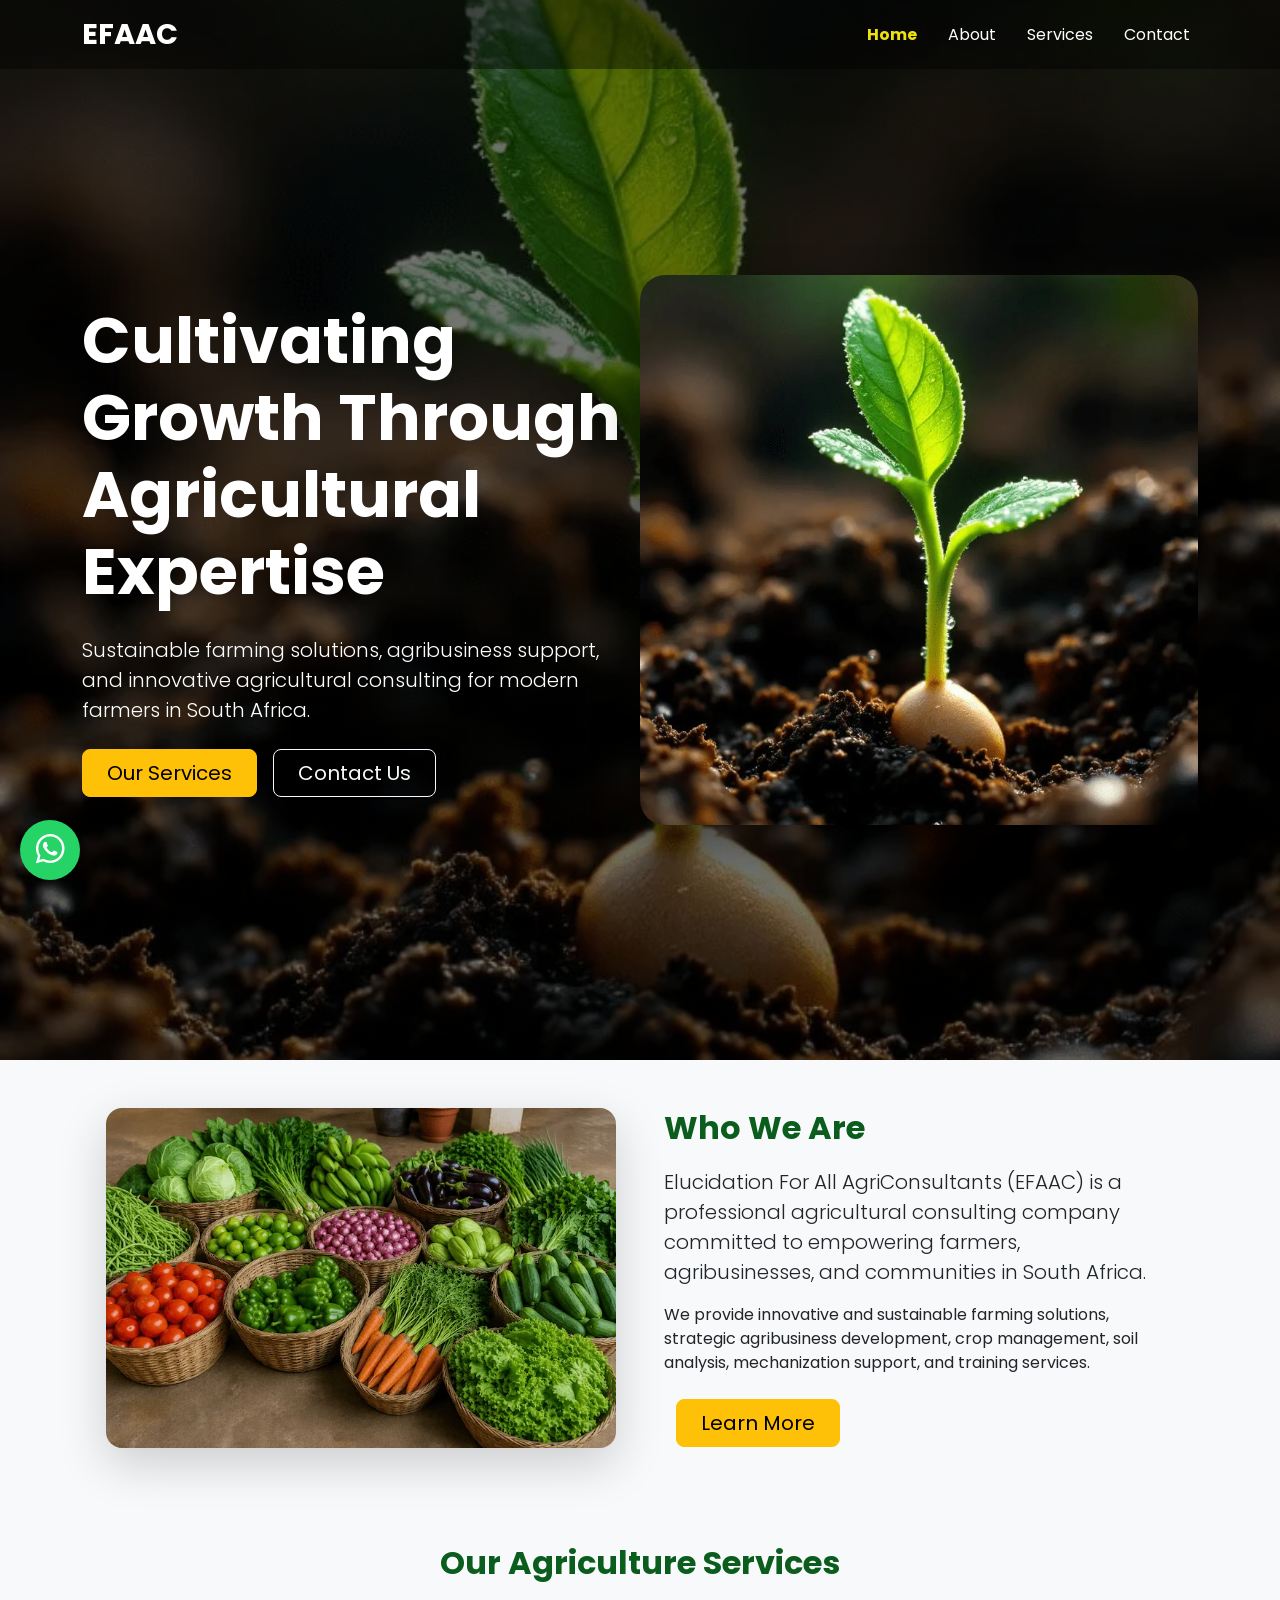
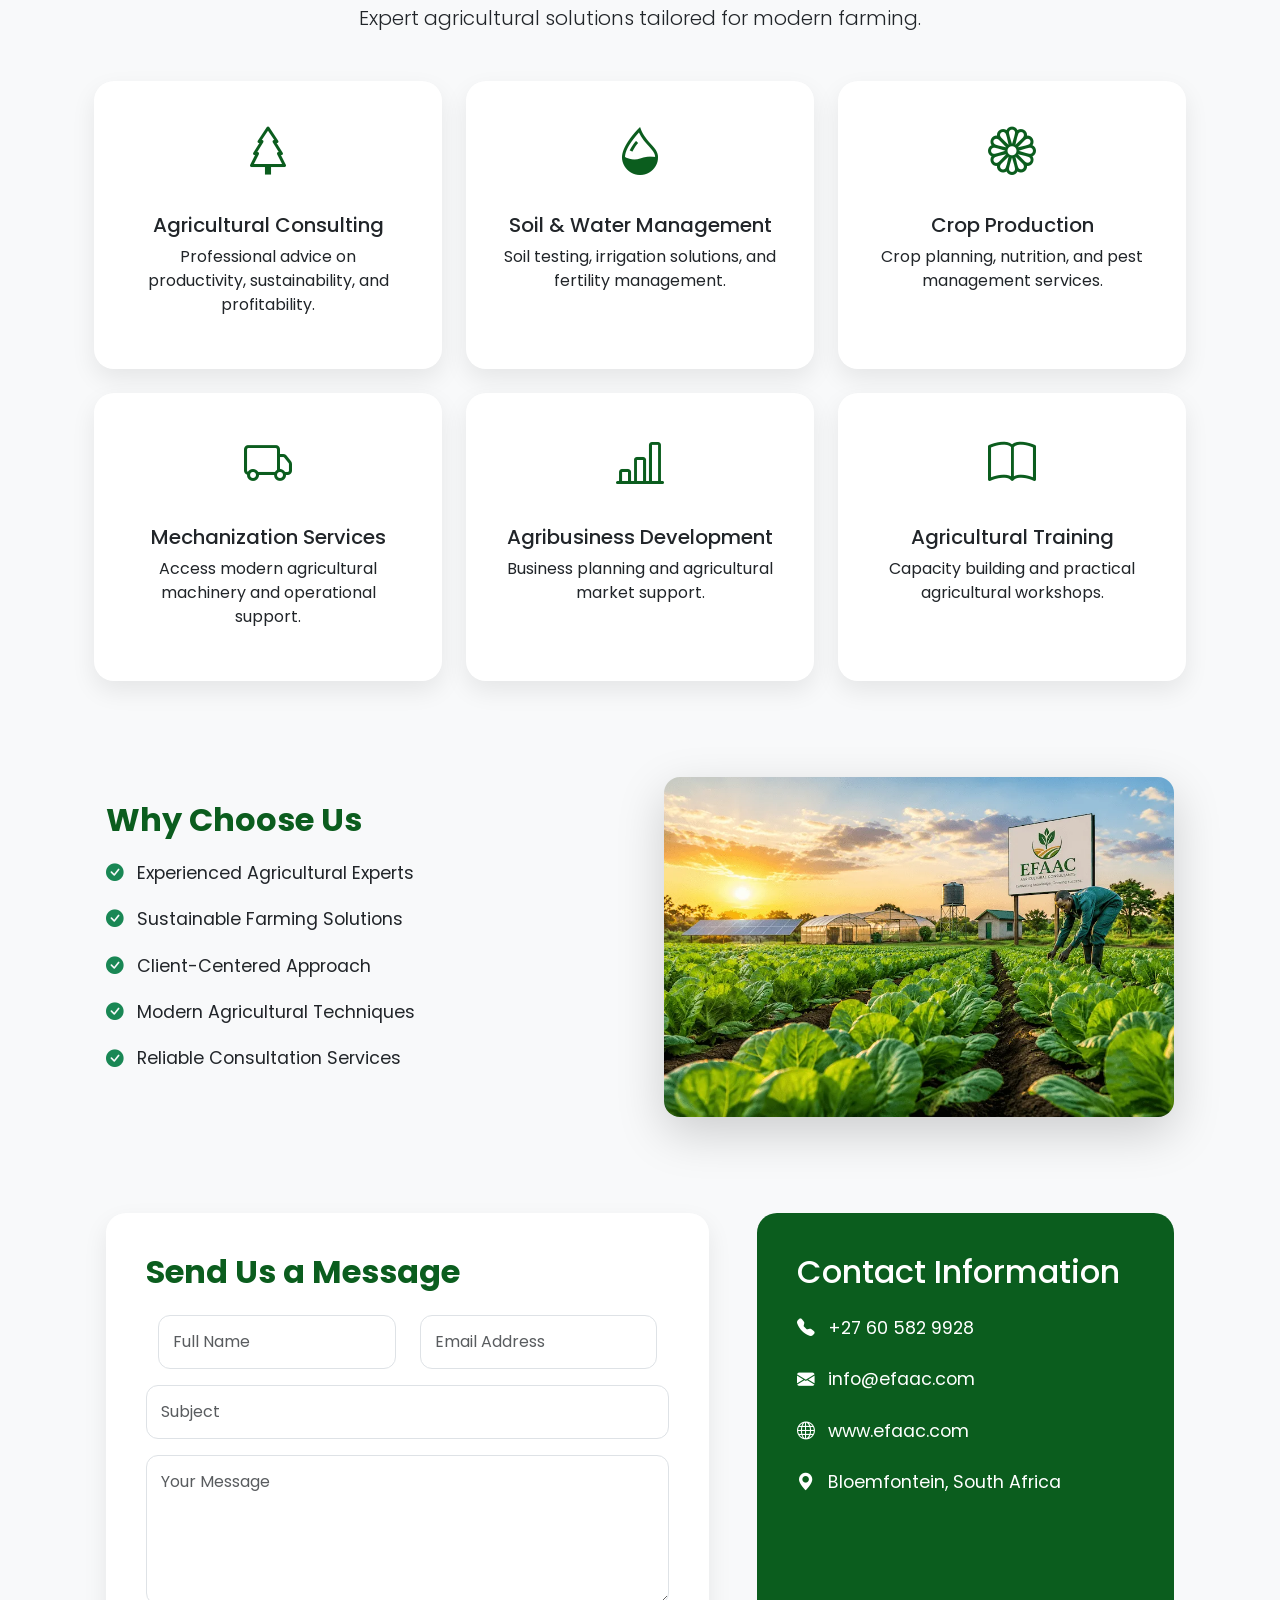
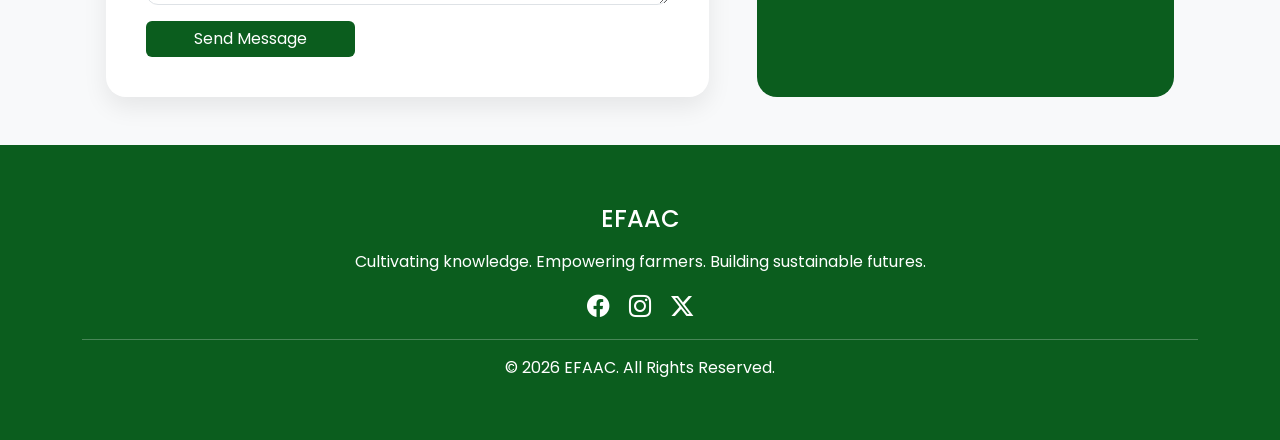
<file: index.html>
<!-- =========================
EFAAC - AGRICULTURAL CONSULTING COMPANY
CREATED BY: TSEBANG MADUNA(SYNAPTUM TECHNOLOGIES GROUP - SOFTWARE DEVELOPER)
========================= -->

<!DOCTYPE html>
<html lang="en">
<head>

  <title>Agricultural Consulting & Farming Solutions South Africa | EFAAC</title>
  <meta name="description" content="Elucidation For All Agriculture Consultants (EFAAC) provides agricultural consulting, farming solutions, agribusiness support, crop management, and sustainable agriculture services in South Africa."/>
  
  <meta charset="UTF-8" />
  <meta name="viewport" content="width=device-width, initial-scale=1.0"/>
  <meta name="robots" content="index, follow"/>
  <meta name="keywords" content="EFAAC, agricultural consulting South Africa, farming solutions, agribusiness support, crop management, soil analysis, mechanization services, agricultural training, farm consultants"/>
  <meta property="og:title" content="EFAAC Agricultural Consulting">
  <meta property="og:description" content="Modern agricultural consulting and farming solutions in South Africa.">
  <meta property="og:image" content="https://efaac.co.za/assets/images/logo/efaac-logo.webp">
  <meta property="og:url" content="https://efaac.co.za">
  <meta property="og:type" content="website">
  <meta name="geo.region" content="ZA" />
  <meta name="geo.placename" content="South Africa" />
  <meta name="geo.position" content="-30.5595;22.9375" />
  <meta name="author" content="Tsebang Maduna - Synaptum Technologies Group"/>
  <meta name="google-site-verification" content="wI558lH-Whgxu8O9InAIwpIj4hAvf5mUungVpwWTqnw" />
  <link rel="icon" type="image/png" sizes="32x32" href="assets/images/logo/favicon.png">
  <link rel="apple-touch-icon" href="assets/images/logo/favicon.png">

  <!-- Bootstrap -->
  <link href="vendors/bootstrap/css/bootstrap.min.css" rel="stylesheet"/>

  <!-- Bootstrap Icons -->
  <link rel="stylesheet" href="https://cdn.jsdelivr.net/npm/bootstrap-icons@1.11.3/font/bootstrap-icons.min.css"/>
  <!--<link rel="stylesheet" href="vendors/bootstrap/css/bootstrap-icons.min.css"/> -->
  <!-- AOS Animation -->
  <!--<link href="https://unpkg.com/aos@2.3.4/dist/aos.css" rel="stylesheet"> -->
  <link rel="stylesheet" href="vendors/bootstrap/css/aos.css"/>
  <!-- Google Font -->
  <link rel="preconnect" href="https://fonts.googleapis.com">
  <link href="https://fonts.googleapis.com/css2?family=Poppins:wght@300;400;500;600;700&display=swap" rel="stylesheet">

  <!-- Custom CSS -->
  <link rel="stylesheet" href="assets/css/style.css">

  <script type="application/ld+json">
    {
      "@context":"https://schema.org",
      "@type":"Organization",

      "name":"EFAAC",

      "url":"https://efaac.co.za",

      "logo":"https://efaac.co.za/assets/images/logo/efaac-logo.webp",

      "description":"EFAAC is a South African agricultural consulting company focused on sustainable farming, agribusiness development, agricultural innovation, and modern farming solutions.",

      "foundingLocation":{
      "@type":"Place",
      "name":"South Africa"
      },

      "areaServed":"South Africa",

      "sameAs":[
        "https://facebook.com/",
        "https://instagram.com/",
        "https://linkedin.com/"
      ]
    }
  </script>

</head>

<body>

<!-- =========================
NAVBAR
========================= -->

<nav class="navbar navbar-expand-lg navbar-dark fixed-top custom-navbar">
  <div class="container">
    <a class="navbar-brand fw-bold" href="index.html">
      <!-- <img src="assets/images/efaac-logo2.png" alt="EFAAC Logo" class="nav-logo"> -->EFAAC
    </a>

    <button
      class="navbar-toggler"
      type="button"
      data-bs-toggle="collapse"
      data-bs-target="#navbarNav">

      <span class="navbar-toggler-icon"></span>

    </button>

    <div class="collapse navbar-collapse" id="navbarNav">

      <ul class="navbar-nav ms-auto">

        <li class="nav-item">
          <a class="nav-link active" href="index.html">Home</a>
        </li>

        <li class="nav-item">
          <a class="nav-link" href="about-us.html">About</a>
        </li>

        <li class="nav-item">
          <a class="nav-link" href="#services">Services</a>
        </li>

        <li class="nav-item">
          <a class="nav-link" href="#contact">Contact</a>
        </li>

      </ul>

    </div>

  </div>
</nav>

<!-- =========================
HERO SECTION
========================= -->

<section id="home" class="hero-section hero-bg-home">

  <div class="container">

    <div class="row align-items-center min-vh-100 gx-0">

      <div class="col-lg-6 text-white " data-aos="fade-right">

        <h1 class="display-3 fw-bold mb-4">
          Cultivating Growth Through Agricultural Expertise
        </h1>

        <p class="lead mb-4">
          Sustainable farming solutions, agribusiness support,
          and innovative agricultural consulting for modern farmers in South Africa.
        </p>

        <div class="d-flex flex-wrap gap-3">

          <a href="#services" class="btn btn-warning btn-lg px-4">
            Our Services
          </a>

          <a href="#contact" class="btn btn-outline-light btn-lg px-4">
            Contact Us
          </a>

        </div>

      </div>

      <div class="col-lg-6 text-center" data-aos="fade-left">

        <img
          src="assets/images/hero-main.webp"
          class="img-fluid hero-img"
          alt="EFAAC Agriculture Consulting">

      </div>

    </div>

  </div>

</section>

<!-- =========================
ABOUT SECTION
========================= -->

<section id="about" class="py-5 bg-light">

  <div class="container">

    <div class="row align-items-center g-5">

      <div class="col-lg-6" data-aos="fade-up">

        <img
          src="assets/images/vergbasket.webp"
          loading="lazy"
          class="img-fluid rounded-4 shadow-lg"
          alt="About">

      </div>

      <div class="col-lg-6" data-aos="fade-left">

        <h2 class="section-title">
          Who We Are
        </h2>

        <p class="lead">
          Elucidation For All AgriConsultants (EFAAC) is a professional agricultural consulting company committed
          to empowering farmers, agribusinesses, and communities in South Africa.
        </p>

        <p>
          We provide innovative and sustainable farming solutions,
          strategic agribusiness development, crop management,
          soil analysis, mechanization support, and training services.
        </p>

        <div class="row mt-4">
          <div class="col-6">
            <a href="about-us.html#who-we-are" class="btn btn-warning btn-lg px-4">
              Learn More
          </a>
          </div>
          <!-- <div class="col-6">

            <h3 class="fw-bold text-success">10+</h3>
            <p>Years Experience</p>

          </div>

          <div class="col-6">

            <h3 class="fw-bold text-success">500+</h3>
            <p>Farmers Supported</p>

          </div> -->

        </div>

      </div>

    </div>

  </div>

</section>

<!-- =========================
SERVICES SECTION
========================= -->

<section id="services" class="py-5">

  <div class="container">

    <div class="text-center mb-5" data-aos="fade-up">

      <h2 class="section-title">
        Our Agriculture Services
      </h2>

      <p class="lead">
        Expert agricultural solutions tailored for modern farming.
      </p>

    </div>

    <div class="row g-4">

      <!-- CARD -->

      <div class="col-md-6 col-lg-4" data-aos="zoom-in">

        <div class="card service-card h-100">

          <div class="card-body text-center">

            <i class="bi bi-tree service-icon"></i>

            <h5 class="mt-4">
              Agricultural Consulting
            </h5>

            <p>
              Professional advice on productivity,
              sustainability, and profitability.
            </p>

          </div>

        </div>

      </div>

      <!-- CARD -->

      <div class="col-md-6 col-lg-4" data-aos="zoom-in">

        <div class="card service-card h-100">

          <div class="card-body text-center">

            <i class="bi bi-droplet-half service-icon"></i>

            <h5 class="mt-4">
              Soil & Water Management
            </h5>

            <p>
              Soil testing, irrigation solutions,
              and fertility management.
            </p>

          </div>

        </div>

      </div>

      <!-- CARD -->

      <div class="col-md-6 col-lg-4" data-aos="zoom-in">

        <div class="card service-card h-100">

          <div class="card-body text-center">

            <i class="bi bi-flower1 service-icon"></i>

            <h5 class="mt-4">
              Crop Production
            </h5>

            <p>
              Crop planning, nutrition,
              and pest management services.
            </p>

          </div>

        </div>

      </div>

      <!-- CARD -->

      <div class="col-md-6 col-lg-4" data-aos="zoom-in">

        <div class="card service-card h-100">

          <div class="card-body text-center">

            <i class="bi bi-truck service-icon"></i>

            <h5 class="mt-4">
              Mechanization Services
            </h5>

            <p>
              Access modern agricultural
              machinery and operational support.
            </p>

          </div>

        </div>

      </div>

      <!-- CARD -->

      <div class="col-md-6 col-lg-4" data-aos="zoom-in">

        <div class="card service-card h-100">

          <div class="card-body text-center">

            <i class="bi bi-bar-chart-line service-icon"></i>

            <h5 class="mt-4">
              Agribusiness Development
            </h5>

            <p>
              Business planning and
              agricultural market support.
            </p>

          </div>

        </div>

      </div>

      <!-- CARD -->

      <div class="col-md-6 col-lg-4" data-aos="zoom-in">

        <div class="card service-card h-100">

          <div class="card-body text-center">

            <i class="bi bi-book service-icon"></i>

            <h5 class="mt-4">
              Agricultural Training
            </h5>

            <p>
              Capacity building and practical
              agricultural workshops.
            </p>

          </div>

        </div>

      </div>

    </div>

  </div>

</section>

<!-- =========================
WHY CHOOSE US
========================= -->

<section class="py-5 bg-light">

  <div class="container">

    <div class="row align-items-center g-5">

      <div class="col-lg-6" data-aos="fade-right">

        <h2 class="section-title">
          Why Choose Us
        </h2>

        <div class="why-box">

          <p>
            <i class="bi bi-check-circle-fill text-success me-2"></i>
            Experienced Agricultural Experts
          </p>

          <p>
            <i class="bi bi-check-circle-fill text-success me-2"></i>
            Sustainable Farming Solutions
          </p>

          <p>
            <i class="bi bi-check-circle-fill text-success me-2"></i>
            Client-Centered Approach
          </p>

          <p>
            <i class="bi bi-check-circle-fill text-success me-2"></i>
            Modern Agricultural Techniques
          </p>

          <p>
            <i class="bi bi-check-circle-fill text-success me-2"></i>
            Reliable Consultation Services
          </p>

        </div>

      </div>

      <div class="col-lg-6" data-aos="fade-left">

        <img
          src="assets/images/efaac-field.webp"
          loading="lazy"
          class="img-fluid rounded-4 shadow-lg"
          alt="Why Us">

      </div>

    </div>

  </div>

</section>

<!-- =========================
CONTACT SECTION
========================= -->

<section id="contact" class="py-5">

  <div class="container">

    <div class="row g-5">

      <!-- FORM -->

      <div class="col-lg-7" data-aos="fade-right">

        <div class="contact-card">

          <h2 class="section-title mb-4">
            Send Us a Message
          </h2>

          <form action="https://formspree.io/f/xaqkjabe" method="post">

            <div class="row">

              <div class="col-md-6 mb-3">

                <input
                  name="Full Name"
                  type="text"
                  class="form-control"
                  placeholder="Full Name"
                  required>

              </div>

              <div class="col-md-6 mb-3">

                <input
                  name="Email"
                  type="email"
                  class="form-control"
                  placeholder="Email Address"
                  required>

              </div>

            </div>

            <div class="mb-3">

              <input
                name="Subject"
                type="text"
                class="form-control"
                placeholder="Subject"
                required>

            </div>

            <div class="mb-3">

              <textarea
                name="Message"
                class="form-control"
                rows="5"
                placeholder="Your Message"
                minlength="10"
                required></textarea>

            </div>

            <button type="submit" class="btn btn-success px-5">
              Send Message
            </button>

          </form>

        </div>

      </div>

      <!-- INFO -->

      <div class="col-lg-5" data-aos="fade-left">

        <div class="contact-info">

          <h2 class="mb-4">
            Contact Information
          </h2>

          <p>
            <i class="bi bi-telephone-fill me-2"></i>
            +27 60 582 9928
          </p>

          <p>
            <i class="bi bi-envelope-fill me-2"></i>
            info@efaac.com
          </p>

          <p>
            <i class="bi bi-globe me-2"></i>
            www.efaac.com
          </p>

          <p>
            <i class="bi bi-geo-alt-fill me-2"></i>
            Bloemfontein, South Africa
          </p>

        </div>

      </div>

    </div>

  </div>

</section>

<!-- =========================
FOOTER
========================= -->

<footer class="footer">

  <div class="container text-center">

    <h4 class="mb-3">
      EFAAC
    </h4>

    <p>
      Cultivating knowledge. Empowering farmers.
      Building sustainable futures.
    </p>

    <div class="socials mt-3">

      <i class="bi bi-facebook"></i>
      <i class="bi bi-instagram mx-3"></i>
      <i class="bi bi-twitter-x"></i>

    </div>

    <hr class="bg-white">

    <p class="mb-0">
      © 2026 EFAAC. All Rights Reserved.
    </p>

  </div>

</footer>

<!-- WHATSAPP BUTTON -->

<a href="https://wa.me/27605829928?text=Hello%20EFAAC,%20I%20would%20like%20to%20know%20more%20about%20your%20services." 
class="whatsapp-btn"
target="_blank">

    <i class="bi bi-whatsapp"></i>
</a>

<!-- BACK TO TOP -->

<button id="backToTop">
  <i class="bi bi-arrow-up"></i>
</button>

<!-- Bootstrap -->
<script src="https://cdn.jsdelivr.net/npm/bootstrap@5.3.3/dist/js/bootstrap.bundle.min.js"></script>

<!-- AOS -->
<script src="https://unpkg.com/aos@2.3.4/dist/aos.js"></script>

<!-- Custom JS -->
<script src="assets/js/script.js"></script>

</body>
</html>
</file>
<file: assets/css/style.css>
/* =========================
EFAAC - AGRICULTURAL CONSULTING COMPANY
CREATED BY: TSEBANG MADUNA(SYNAPTUM TECHNOLOGIES GROUP - SOFTWARE DEVELOPER)
========================= */


*{
  margin:0;
  padding:0;
  box-sizing:border-box;
  font-family:'Poppins', sans-serif;
}

html{
  scroll-behavior:smooth;
}
html,body{
    width: 100%;
    overflow-x: hidden;
}
body{
  overflow-x:hidden;
  background:#f8f9fa;
}

@media(max-width:991px){

  .hero-section{
    text-align:center;
  }

  .hero-img{
    margin-top:40px;
  }

}

@media(max-width:768px){

  .display-3{
    font-size:2.5rem;
  }

  .contact-card,
  .contact-info{
    padding:30px;
  }
  *{
    max-width: 100%;
  }

  .nav-logo{
    height:45px;
  }

}

img{
  max-width:100%;
  height: auto;
  display: block;
}

.row{
  margin-left:0;
  margin-right:0;
}

.custom-navbar{
  background:rgba(0,0,0,0.4);
  transition:0.3s;
  width: 100%;
  left: 0;

  overflow: hidden;
}

.custom-navbar.scrolled{
  background:#0B5D1E;
}

.navbar-brand{
  font-size:1.8rem;
}

.nav-link{
  color:white !important;
  margin-left:15px;
}

.nav-link.active{
  color:#ede20f !important;
  font-weight:bold;
  
}

.nav-logo{
  height:100px;
  width:auto;

  object-fit:contain;
}

.hero-bg-home{
  background:
    linear-gradient(rgba(0,0,0,0.55), rgba(0,0,0,0.55)),
    url('../images/hero-main.webp') no-repeat;
}

.hero-bg-about{
  background:
    linear-gradient(rgba(0,0,0,0.55), rgba(0,0,0,0.55)),
    url('../images/hero-about.webp') no-repeat;
}

.hero-section{
    position: relative;
    width: 100%;
    min-height: 100vh;
    display: flex;
    align-items: center;
    overflow: hidden;
    background-size:cover;
    background-position:center;
    background-repeat: no-repeat;
    padding-top:100px;
    padding-bottom: 60px;
}

.hero-img{
    width: 100%;
    /*max-width: 550px;*/
    max-width: 100%;
    border-radius:25px;
    box-shadow:0 20px 45px rgba(0,0,0,0.35);
    max-height: 550px;
    object-fit: cover;
    margin: auto;
}

.hero-content{
  background: rgba(255,255,255,0.08);

  backdrop-filter: blur(10px);

  padding: 40px;

  border-radius: 25px;
}

.section-title{
  font-weight:700;
  color:#0B5D1E;
  margin-bottom:20px;
}

.service-card{
  border:none;
  border-radius:20px;
  padding:20px;
  transition:0.4s;
  box-shadow:0 10px 25px rgba(0,0,0,0.08);
}

.service-card:hover{
  transform:translateY(-10px);
}

.service-icon{
  font-size:3rem;
  color:#0B5D1E;
}

.why-box p{
  font-size:1.1rem;
  margin-bottom:20px;
}

.contact-card{
  background:white;
  padding:40px;
  border-radius:20px;
  box-shadow:0 10px 25px rgba(0,0,0,0.08);
}

.contact-info{
  background:#0B5D1E;
  color:white;
  padding:40px;
  border-radius:20px;
  height:100%;
}

.contact-info p{
  margin-bottom:25px;
  font-size:1.1rem;
}

.footer{
  background:#0B5D1E;
  color:white;
  padding:60px 0;
}

.socials i{
  font-size:1.4rem;
  cursor:pointer;
}

.whatsapp-btn{
  position:fixed;
  bottom:20px;
  left:20px;
  background:#25D366;
  color:white;
  width:60px;
  height:60px;
  display:flex;
  align-items:center;
  justify-content:center;
  border-radius:50%;
  font-size:1.8rem;
  text-decoration:none;
  animation: pulse 2s infinite;
  z-index:999;
}

.whatsapp-btn:hover{
  transform:scale(1.1);
  transition:0.3s;
  color:white;
}

@keyframes pulse{

  0%{
    box-shadow:0 0 0 0 rgba(37,211,102,0.7);
  }

  70%{
    box-shadow:0 0 0 15px rgba(37,211,102,0);
  }

  100%{
    box-shadow:0 0 0 0 rgba(37,211,102,0);
  }

}

#backToTop{
  position:fixed;
  right:20px;
  bottom:20px;
  border:none;
  background:#0B5D1E;
  color:white;
  width:55px;
  height:55px;
  border-radius:50%;
  display:none;
  z-index:999;
}

.form-control{
  padding:14px;
  border-radius:12px;
}

.btn-success{
  background:#0B5D1E;
  border:none;
}

.btn-success:hover{
  background:#084417;
}
</file>
